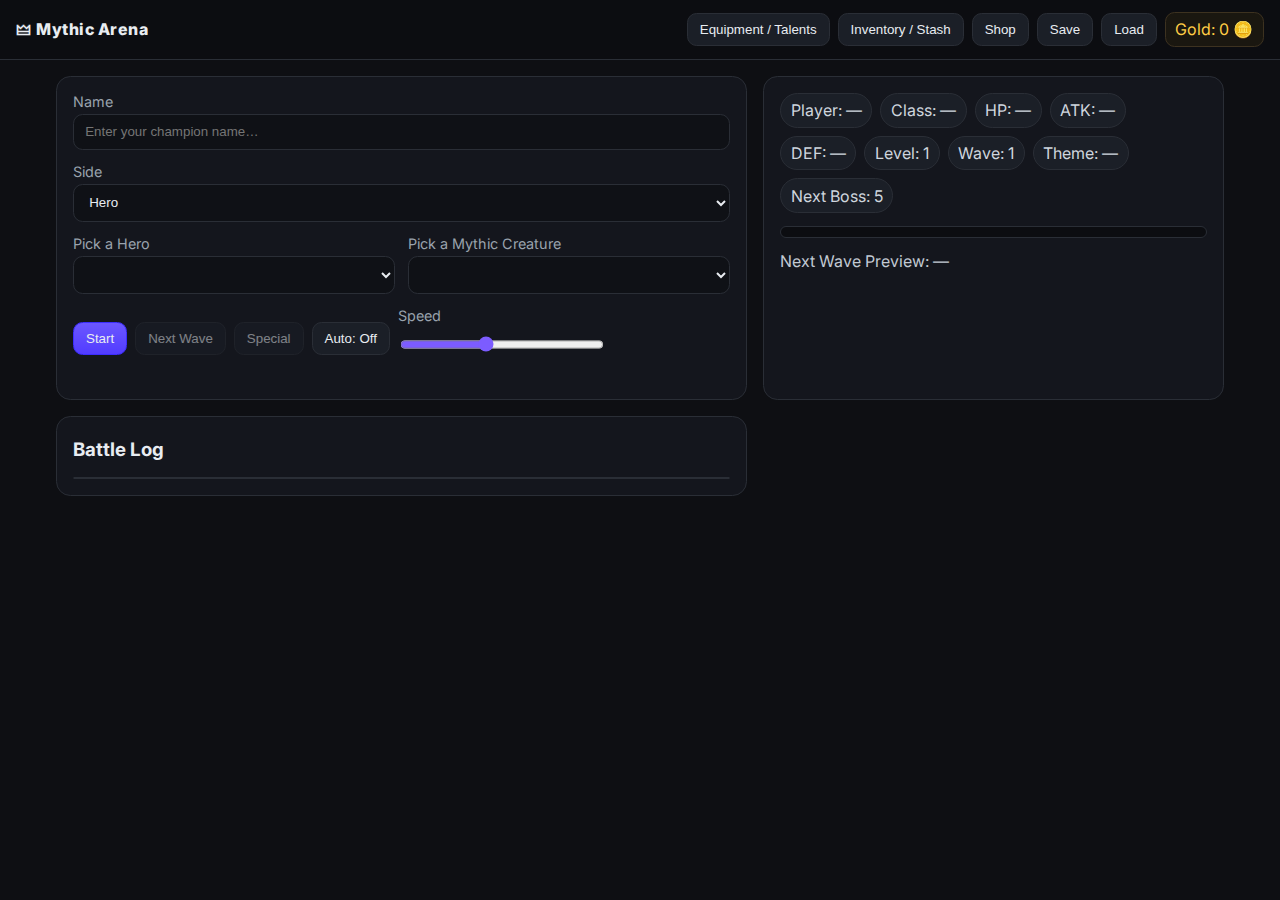
<file: index.html>
<!doctype html>
<html lang="en">
<head>
  <meta charset="utf-8" />
  <title>Mythic Arena</title>
  <meta name="viewport" content="width=device-width, initial-scale=1" />
  <link rel="preconnect" href="https://fonts.gstatic.com" crossorigin>
  <link href="https://fonts.googleapis.com/css2?family=Inter:wght@400;600;800&display=swap" rel="stylesheet">
  <link rel="stylesheet" href="./css/styles.css" />
</head>
<body>
  <header class="topbar">
    <div class="brand">🜲 Mythic Arena</div>
    <nav class="top-actions">
      <button id="btn-equipment" class="btn">Equipment / Talents</button>
      <button id="btn-inventory" class="btn">Inventory / Stash</button>
      <button id="btn-shop" class="btn">Shop</button>
      <button id="btn-save" class="btn">Save</button>
      <button id="btn-load" class="btn">Load</button>
      <div class="gold-chip">Gold: <span id="stat-gold">0</span> 🪙</div>
    </nav>
  </header>

  <main class="shell">
    <section class="picker">
      <div class="row">
        <label>Name</label>
        <input id="input-name" type="text" placeholder="Enter your champion name…" />
      </div>
      <div class="row">
        <label>Side</label>
        <select id="select-side">
          <option value="hero">Hero</option>
          <option value="creature">Creature</option>
        </select>
      </div>
      <div class="row grid-2">
        <div>
          <label>Pick a Hero</label>
          <select id="select-hero"></select>
        </div>
        <div>
          <label>Pick a Mythic Creature</label>
          <select id="select-creature"></select>
        </div>
      </div>
      <div class="row controls">
        <button id="btn-start" class="btn primary">Start</button>
        <button id="btn-next" class="btn" disabled>Next Wave</button>
        <button id="btn-special" class="btn" disabled>Special</button>
        <button id="btn-auto" class="btn">Auto: Off</button>
        <label class="speed">
          Speed
          <input id="range-speed" type="range" min="0" max="100" value="40" />
        </label>
      </div>
    </section>

    <section class="status">
      <div class="chips">
        <div class="chip">Player: <span id="stat-player">—</span></div>
        <div class="chip">Class: <span id="stat-class">—</span></div>
        <div class="chip">HP: <span id="stat-hp">—</span></div>
        <div class="chip">ATK: <span id="stat-atk">—</span></div>
        <div class="chip">DEF: <span id="stat-def">—</span></div>
        <div class="chip">Level: <span id="stat-level">1</span></div>
        <div class="chip">Wave: <span id="stat-wave">1</span></div>
        <div class="chip">Theme: <span id="stat-theme">—</span></div>
        <div class="chip">Next Boss: <span id="stat-nextboss">5</span></div>
      </div>

      <div class="xpbar">
        <div id="xp-fill" class="xpfill" style="width:0%"></div>
      </div>

      <div class="nextwave">
        Next Wave Preview: <span id="nextwave">—</span>
      </div>
    </section>

    <section class="log-wrap">
      <h3>Battle Log</h3>
      <ul id="log" class="log"></ul>
    </section>
  </main>

  <!-- Equipment / Talents -->
  <dialog id="dlg-equipment" class="modal">
    <div class="modal-head">
      <h3>Equipment & Talents</h3>
      <button class="btn ghost" data-close="dlg-equipment">Close</button>
    </div>
    <div class="modal-body" id="panel-equipment">
    </div>
  </dialog>

  <!-- Inventory / Stash -->
  <dialog id="dlg-inventory" class="modal">
    <div class="modal-head">
      <h3>Inventory & Stash</h3>
      <button class="btn ghost" data-close="dlg-inventory">Close</button>
    </div>
    <div class="modal-body" id="panel-inventory">
    </div>
  </dialog>

  <!-- Shop -->
  <dialog id="dlg-shop" class="modal">
    <div class="modal-head">
      <h3>Shop</h3>
      <button class="btn ghost" data-close="dlg-shop">Close</button>
    </div>
    <div class="modal-body" id="panel-shop">
    </div>
  </dialog>

  <script type="module" src="./src/main.js"></script>
</body>
</html>
</file>
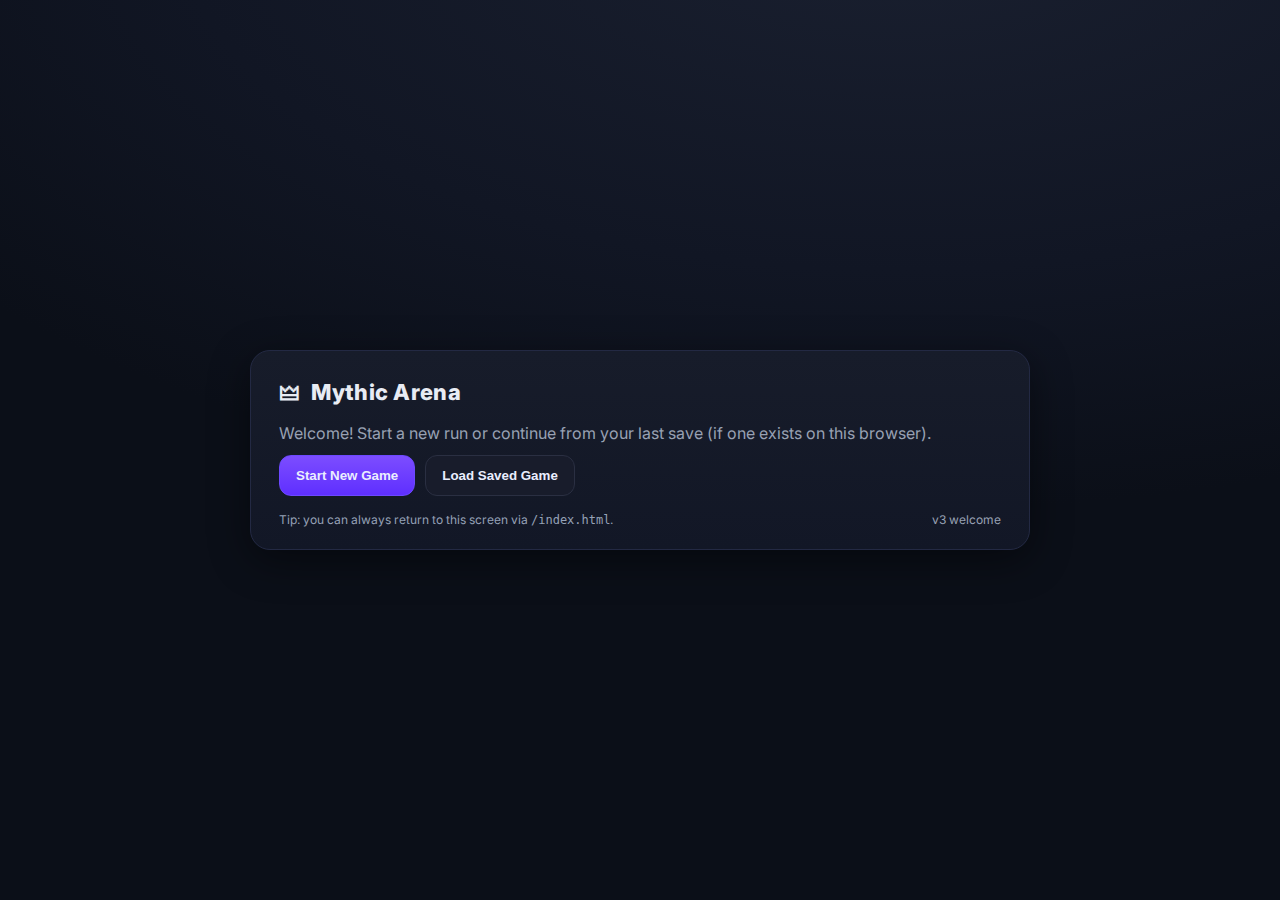
<file: mythic-arena/index.html>
<!doctype html>
<html lang="en">
<head>
  <meta charset="utf-8" />
  <title>Mythic Arena</title>
  <meta name="viewport" content="width=device-width, initial-scale=1" />
  <link rel="preconnect" href="https://fonts.gstatic.com" crossorigin>
  <link href="https://fonts.googleapis.com/css2?family=Inter:wght@400;600;800&display=swap" rel="stylesheet">

  <!-- Minimal styles for the landing page only -->
  <style>
    :root {
      color-scheme: dark;
      --bg:#0f1117;--panel:#141925;--text:#e8ecf4;--muted:#98a1b3;
      --accent:#7c4dff;--accent-2:#b388ff;--ring:rgba(124,77,255,.35);
    }
    *{box-sizing:border-box}
    html,body{height:100%}
    body{
      margin:0;
      font-family:Inter,system-ui,-apple-system,Segoe UI,Roboto,Arial,sans-serif;
      color:var(--text);
      background:
        radial-gradient(1200px 600px at 70% -10%, #1a2030 0, #111624 60%, #0b0f18 100%);
      display:grid;place-items:center;
    }
    .card{
      width:min(780px,92vw);
      background:linear-gradient(180deg,#171c2a 0,#121726 100%);
      border:1px solid #232943;border-radius:20px;
      box-shadow:0 10px 40px rgba(0,0,0,.45);
      padding:28px 28px 22px;
    }
    .brand{font-weight:800;letter-spacing:.3px;font-size:22px;display:flex;gap:10px;align-items:center}
    .brand .logo{font-size:22px}
    .muted{color:var(--muted)}
    .row{margin-top:18px}
    .btns{display:flex;gap:10px;flex-wrap:wrap;margin-top:12px}
    .btn{
      appearance:none;border:1px solid #2a2f42;background:#181c2b;color:#eaeefe;border-radius:12px;
      padding:12px 16px;font-weight:600;cursor:pointer;
      transition:transform .02s ease,box-shadow .2s ease,border-color .2s ease
    }
    .btn:hover{border-color:#3a4060}
    .btn.primary{background:linear-gradient(180deg,var(--accent) 0,#5f2fff 100%);border-color:#6c48ff}
    .btn.primary:focus-visible,.btn:focus-visible{outline:0;box-shadow:0 0 0 4px var(--ring)}
    .chip{display:inline-flex;align-items:center;gap:8px;color:#c9d2e3;background:#15192a;border:1px solid #232943;border-radius:999px;padding:8px 10px}
    .loader{--s:12px;width:calc(var(--s)*8);height:var(--s);border-radius:999px;background:#24304b;overflow:hidden;position:relative;box-shadow:inset 0 0 0 1px #2f3b5a}
    .loader::before{content:"";position:absolute;inset:0;background:linear-gradient(90deg,transparent 0 20%,var(--accent-2) 50%,transparent 80% 100%);animation:load 1.1s linear infinite}
    @keyframes load{from{transform:translateX(-60%)}to{transform:translateX(160%)}}
    .footer{display:flex;justify-content:space-between;align-items:center;gap:12px;margin-top:16px;color:#a8b2c3;font-size:12px}
    .notice{font-size:12px;color:#95a1b6}
    .hidden{display:none !important}
  </style>
</head>
<body>
  <main class="card">
    <div class="brand"><span class="logo">🜲</span> Mythic Arena</div>
    <div class="row muted">Welcome! Start a new run or continue from your last save (if one exists on this browser).</div>

    <div class="row btns">
      <button id="btn-new"  class="btn primary">Start New Game</button>
      <button id="btn-load" class="btn">Load Saved Game</button>
    </div>

    <div id="loading" class="row hidden">
      <div class="chip"><span class="loader"></span> <strong>Preparing assets…</strong></div>
    </div>

    <div class="footer">
      <div class="notice">Tip: you can always return to this screen via <code>/index.html</code>.</div>
      <div class="muted">v3 welcome</div>
    </div>
  </main>

  <script>
    const loading = document.getElementById('loading');
    function go(url){
      loading.classList.remove('hidden');
      setTimeout(()=>{ window.location.href = url; }, 250);
    }
    document.getElementById('btn-new').addEventListener('click', () => {
      go('./game.html#new');
    });
    document.getElementById('btn-load').addEventListener('click', () => {
      const hasSave = !!localStorage.getItem('mythic-arena-save');
      go(hasSave ? './game.html#load' : './game.html');
    });
  </script>
</body>
</html>
</file>
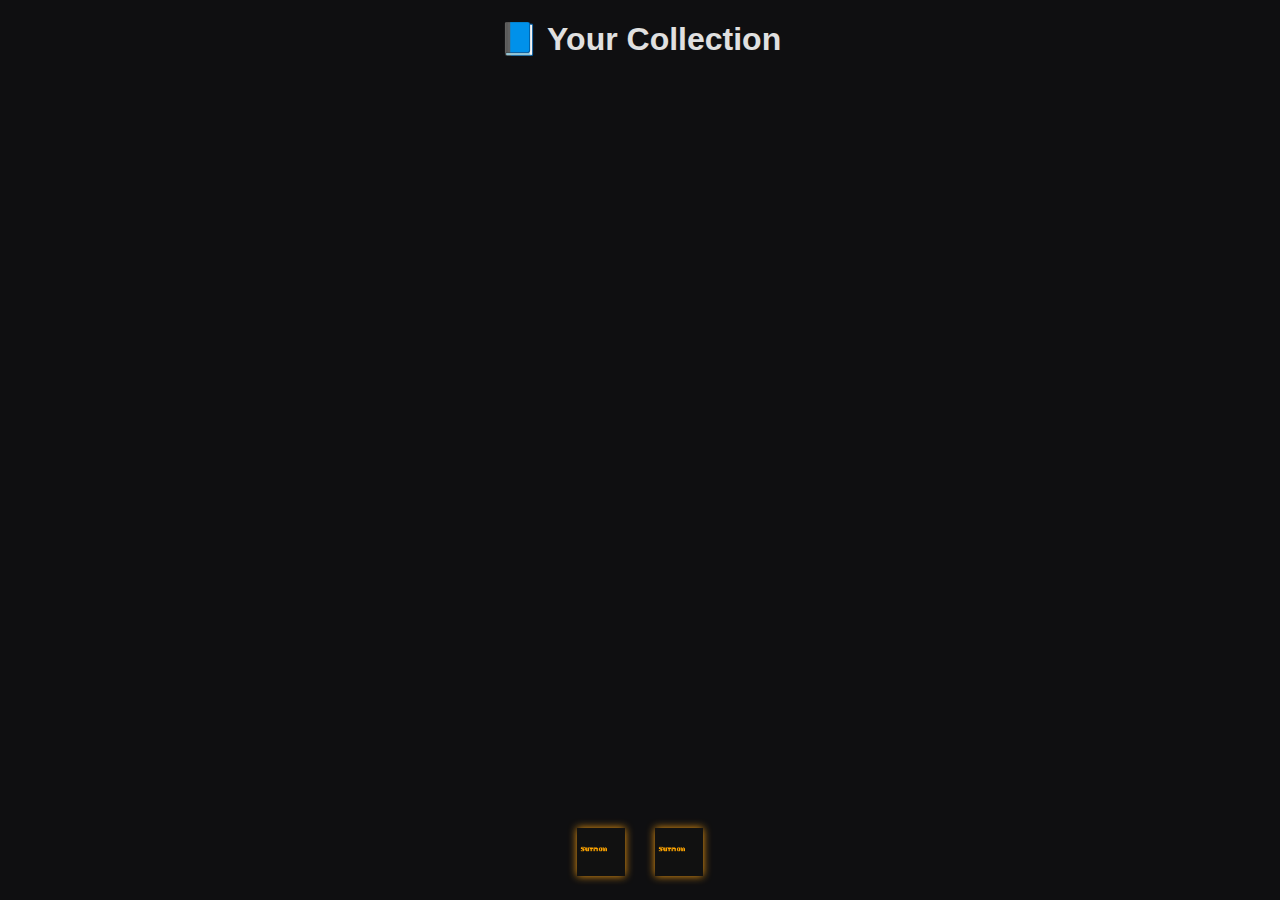
<file: gallery.html>
<!DOCTYPE html>
<html lang="en">
<head>
  <meta charset="UTF-8" />
  <title>Your Gallery</title>
  <link rel="stylesheet" href="style.css" />
</head>
<body>
  <h1>📘 Your Collection</h1>
  <div id="gallery" class="pulls"></div>
  <div class="nav-bar">
    <a href="index.html"><img src="assets/ui/summon.png" alt="Home" title="Home" /></a>
    <a href="summon.html"><img src="assets/ui/summon.png" alt="Summon" title="Summon" /></a>
  </div>
  <script>
    const collection = JSON.parse(localStorage.getItem("collection") || "{}");
    const gallery = document.getElementById("gallery");
    Object.values(collection).slice(0, 50).forEach((char) => {
      const item = document.createElement("div");
      item.classList.add("card");

      const img = document.createElement("img");
      img.src = char.image;
      img.style.borderColor = char.color;

      const name = document.createElement("h3");
      name.textContent = char.name;
      name.style.color = char.color;

      const rarity = document.createElement("p");
      rarity.textContent = `Rarity: ${char.rarity}`;
      rarity.style.color = char.color;

      item.appendChild(img);
      item.appendChild(name);
      item.appendChild(rarity);
      gallery.appendChild(item);
    });
  </script>
</body>
</html>
</file>
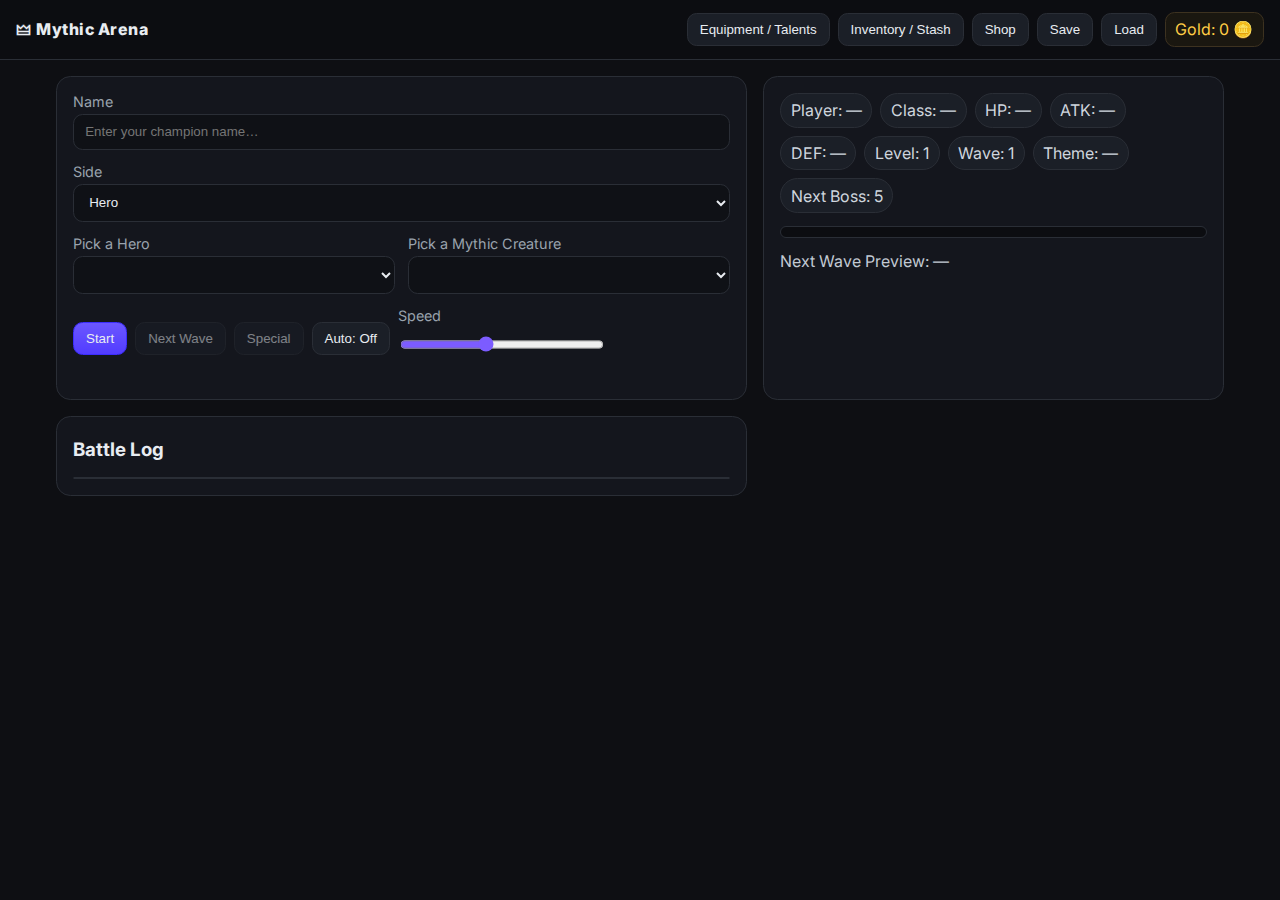
<file: game.html>
<!doctype html>
<html lang="en">
<head>
  <meta charset="utf-8" />
  <title>Mythic Arena — Game</title>
  <meta name="viewport" content="width=device-width, initial-scale=1" />
  <link rel="preconnect" href="https://fonts.gstatic.com" crossorigin>
  <link href="https://fonts.googleapis.com/css2?family=Inter:wght@400;600;800&display=swap" rel="stylesheet">
  <link rel="stylesheet" href="./css/styles.css" />
</head>
<body>
  <header class="topbar">
    <div class="brand">🜲 Mythic Arena</div>
    <nav class="top-actions">
      <button id="btn-equipment" class="btn">Equipment / Talents</button>
      <button id="btn-inventory" class="btn">Inventory / Stash</button>
      <button id="btn-shop" class="btn">Shop</button>
      <button id="btn-save" class="btn">Save</button>
      <button id="btn-load" class="btn">Load</button>
      <div class="gold-chip">Gold: <span id="stat-gold">0</span> 🪙</div>
    </nav>
  </header>

  <main class="shell">
    <section class="picker">
      <div class="row">
        <label>Name</label>
        <input id="input-name" type="text" placeholder="Enter your champion name…" />
      </div>
      <div class="row">
        <label>Side</label>
        <select id="select-side">
          <option value="hero">Hero</option>
          <option value="creature">Creature</option>
        </select>
      </div>
      <div class="row grid-2">
        <div>
          <label>Pick a Hero</label>
          <select id="select-hero"></select>
        </div>
        <div>
          <label>Pick a Mythic Creature</label>
          <select id="select-creature"></select>
        </div>
      </div>
      <div class="row controls">
        <button id="btn-start" class="btn primary">Start</button>
        <button id="btn-next" class="btn" disabled>Next Wave</button>
        <button id="btn-special" class="btn" disabled>Special</button>
        <button id="btn-auto" class="btn">Auto: Off</button>
        <label class="speed">
          Speed
          <input id="range-speed" type="range" min="0" max="100" value="40" />
        </label>
      </div>
    </section>

    <section class="status">
      <div class="chips">
        <div class="chip">Player: <span id="stat-player">—</span></div>
        <div class="chip">Class: <span id="stat-class">—</span></div>
        <div class="chip">HP: <span id="stat-hp">—</span></div>
        <div class="chip">ATK: <span id="stat-atk">—</span></div>
        <div class="chip">DEF: <span id="stat-def">—</span></div>
        <div class="chip">Level: <span id="stat-level">1</span></div>
        <div class="chip">Wave: <span id="stat-wave">1</span></div>
        <div class="chip">Theme: <span id="stat-theme">—</span></div>
        <div class="chip">Next Boss: <span id="stat-nextboss">5</span></div>
      </div>

      <div class="xpbar">
        <div id="xp-fill" class="xpfill" style="width:0%"></div>
      </div>

      <div class="nextwave">
        Next Wave Preview: <span id="nextwave">—</span>
      </div>
    </section>

    <section class="log-wrap">
      <h3>Battle Log</h3>
      <ul id="log" class="log"></ul>
    </section>
  </main>

  <!-- Equipment / Talents -->
  <dialog id="dlg-equipment" class="modal">
    <div class="modal-head">
      <h3>Equipment & Talents</h3>
      <button class="btn ghost" data-close="dlg-equipment">Close</button>
    </div>
    <div class="modal-body" id="panel-equipment"></div>
  </dialog>

  <!-- Inventory / Stash -->
  <dialog id="dlg-inventory" class="modal">
    <div class="modal-head">
      <h3>Inventory & Stash</h3>
      <button class="btn ghost" data-close="dlg-inventory">Close</button>
    </div>
    <div class="modal-body" id="panel-inventory"></div>
  </dialog>

  <!-- Shop -->
  <dialog id="dlg-shop" class="modal">
    <div class="modal-head">
      <h3>Shop</h3>
      <button class="btn ghost" data-close="dlg-shop">Close</button>
    </div>
    <div class="modal-body" id="panel-shop"></div>
  </dialog>

  <!-- Keep your exact game bundle paths -->
  <script type="module" src="./src/main.js"></script>

  <!-- Small helper: if URL has #load, auto-click your Load button when ready -->
  <script>
    (function () {
      const mode = (location.hash || "").replace("#","");
      if (mode !== "load") return;
      const tryClick = () => {
        const btn = document.getElementById("btn-load");
        if (btn) {
          // sanity check: only try if a save actually exists
          if (localStorage.getItem("mythic-arena-save")) btn.click();
          // clear hash so refreshes don’t re-trigger
          history.replaceState(null, "", location.pathname);
        } else {
          requestAnimationFrame(tryClick);
        }
      };
      if (document.readyState === "complete" || document.readyState === "interactive") {
        tryClick();
      } else {
        document.addEventListener("DOMContentLoaded", tryClick, { once:true });
      }
    })();
  </script>
</body>
</html>
</file>
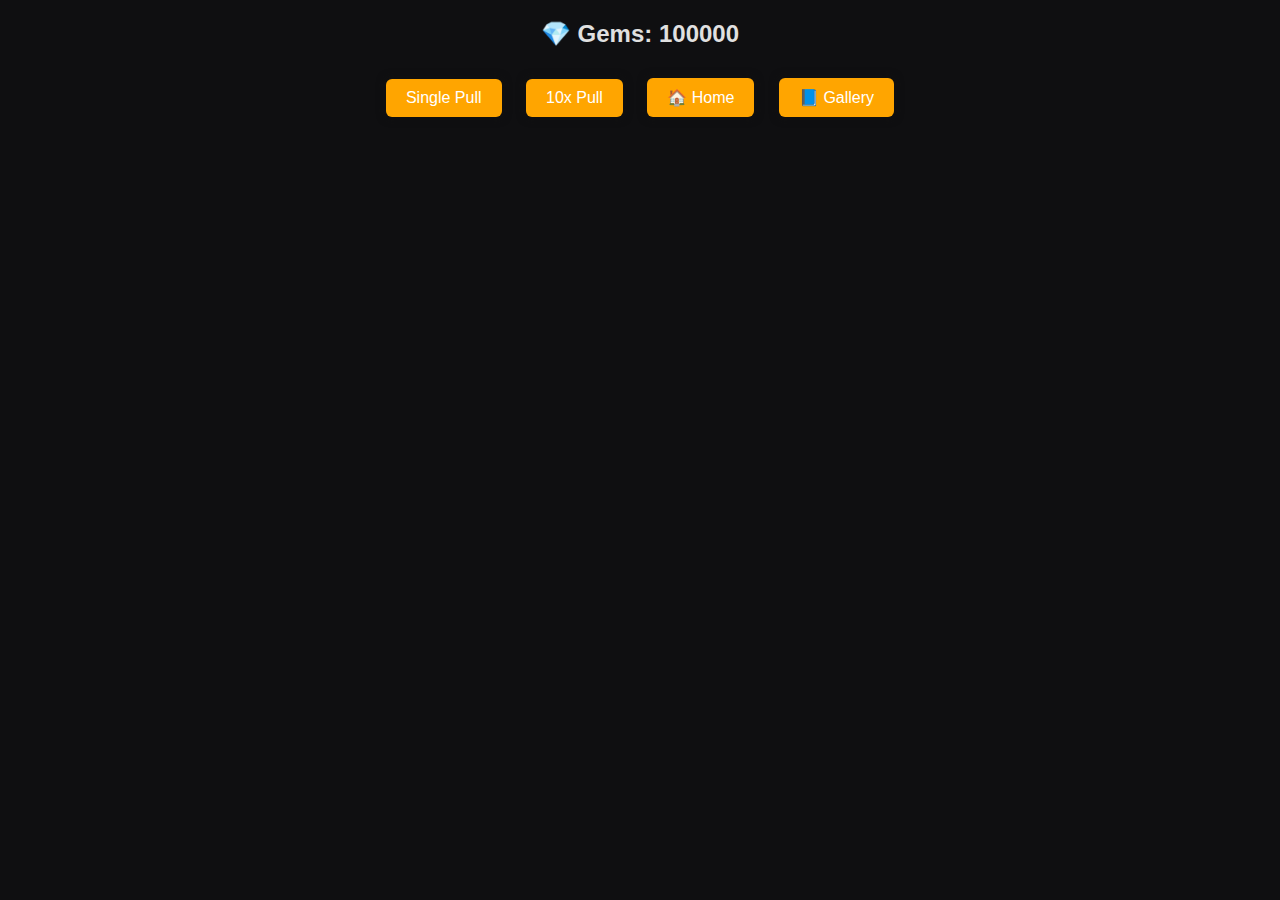
<file: summon.html>
<!DOCTYPE html>
<html lang="en">
<head>
  <meta charset="UTF-8" />
  <title>Summon</title>
  <link rel="stylesheet" href="style.css" />
</head>
<body>
  <h2 id="gems">💎 Gems: 100000</h2>
  <button id="pullOne">Single Pull</button>
  <button id="pullTen">10x Pull</button>
  <a href="index.html"><button>🏠 Home</button></a>
  <a href="gallery.html"><button>📘 Gallery</button></a>

  <div id="result" class="pulls"></div>
  <audio id="sfx" src="assets/sound/summon.mp3" preload="auto"></audio>
  <script src="script.js"></script>
</body>
</html>
</file>
<file: css/styles.css>
:root{
  --bg:#0e0f13;
  --panel:#14161d;
  --muted:#9aa3ad;
  --border:#2a2e36;
  --text:#e8ecf1;
  --accent:#7c5cff;
  --accent-2:#24d8a7;
  --danger:#ff5874;
  --gold:#ffcd45;
  --chip:#1b1f27;
  --xp:#3a86ff;
}
*{box-sizing:border-box}
html,body{margin:0;padding:0;background:var(--bg);color:var(--text);font-family:Inter,system-ui,Segoe UI,Roboto,Helvetica,Arial,sans-serif}
.topbar{display:flex;justify-content:space-between;align-items:center;padding:.75rem 1rem;border-bottom:1px solid var(--border);background:#0c0d11;position:sticky;top:0;z-index:5}
.brand{font-weight:800;letter-spacing:.5px}
.top-actions{display:flex;gap:.5rem;align-items:center;flex-wrap:wrap}
.btn{background:#1b1f27;border:1px solid var(--border);color:var(--text);padding:.5rem .75rem;border-radius:.6rem;cursor:pointer}
.btn:hover{border-color:#3a3f4a}
.btn.primary{background:linear-gradient(180deg,#6b57ff,#523cff);border-color:#3c2cff}
.btn.ghost{background:transparent}
.btn[disabled]{opacity:.5;cursor:not-allowed}
.gold-chip{background:#1a1710;color:var(--gold);padding:.4rem .6rem;border-radius:.6rem;border:1px solid #3d3220}
.shell{display:grid;grid-template-columns:1.2fr .8fr;gap:1rem;padding:1rem;max-width:1200px;margin:0 auto}
@media (max-width: 980px){.shell{grid-template-columns:1fr}}
.picker,.status,.log-wrap{background:var(--panel);border:1px solid var(--border);border-radius:.9rem;padding:1rem}
.picker label{display:block;color:var(--muted);font-size:.9rem;margin-bottom:.25rem}
.picker input,.picker select{width:100%;padding:.6rem .7rem;background:#0f1116;border:1px solid var(--border);border-radius:.6rem;color:var(--text)}
.row{margin-bottom:.8rem}
.grid-2{display:grid;grid-template-columns:1fr 1fr;gap:.8rem}
.controls{display:flex;gap:.5rem;flex-wrap:wrap;align-items:center}
.speed{display:flex;gap:.5rem;align-items:center;color:var(--muted)}
.speed input{accent-color:var(--accent)}
.status .chips{display:flex;gap:.5rem;flex-wrap:wrap}
.chip{background:var(--chip);border:1px solid var(--border);padding:.4rem .6rem;border-radius:999px;color:#cfd6de}
.xpbar{height:12px;background:#0c0d11;border:1px solid var(--border);border-radius:999px;overflow:hidden;margin:.8rem 0}
.xpfill{height:100%;background:linear-gradient(90deg,var(--xp),#7bffdd)}
.nextwave{color:#c2cad3}
.log-wrap h3{margin:.3rem 0 1rem 0}
.log{list-style:none;margin:0;padding:0;max-height:340px;overflow:auto;border:1px solid var(--border);border-radius:.6rem;background:#0f1116}
.log li{padding:.5rem .6rem;border-bottom:1px solid #1c2027;font-size:.95rem}
.log li:last-child{border-bottom:0}
.badge{display:inline-block;padding:.1rem .4rem;border-radius:.4rem;border:1px solid var(--border);font-size:.75rem;margin-right:.25rem}
.rarity-Normal{background:#1b2127}
.rarity-Common{background:#17231b}
.rarity-Rare{background:#12253a}
.rarity-Epic{background:#211533}
.rarity-Legendary{background:#332112}
.rarity-Mythical{background:#28223e}
.rarity-World{background:#3a2c10}
.set-tag{background:#152320;border:1px solid #294e3a}
.modal{border:1px solid var(--border);border-radius:1rem;background:var(--panel);color:var(--text);width:min(1000px,96vw)}
.modal::backdrop{background:rgba(0,0,0,.5)}
.modal-head{display:flex;justify-content:space-between;align-items:center;padding:1rem;border-bottom:1px solid var(--border)}
.modal-body{padding:1rem}
.flex{display:flex;gap:.6rem;flex-wrap:wrap}
.table{width:100%;border-collapse:collapse}
.table th,.table td{border-bottom:1px solid var(--border);padding:.5rem .4rem;text-align:left}
.toolbar{display:flex;gap:.5rem;align-items:center;flex-wrap:wrap;margin-bottom:.8rem}
.card{background:#0f1116;border:1px solid var(--border);border-radius:.7rem;padding:.6rem}
.help{color:var(--muted);font-size:.9rem}
.small{font-size:.9rem}
.sep{height:1px;background:var(--border);margin:.6rem 0}
</file>
<file: style.css>
body {
  background-color: #0f0f11;
  color: #e0e0e0;
  font-family: 'Segoe UI', sans-serif;
  text-align: center;
}
h1, h2, h3 {
  margin-top: 20px;
}
button {
  background-color: orange;
  color: white;
  padding: 10px 20px;
  border: none;
  margin: 10px;
  font-size: 16px;
  border-radius: 6px;
  box-shadow: 0 0 10px #111;
  cursor: pointer;
}
.pulls {
  display: flex;
  flex-wrap: wrap;
  justify-content: center;
  gap: 10px;
  margin-top: 20px;
}
.card {
  background-color: #1a1a1d;
  border: 2px solid #555;
  border-radius: 8px;
  padding: 10px;
  width: 120px;
}
.card img {
  width: 100%;
  height: 140px;
  object-fit: cover;
  object-position: top center;
  border-radius: 4px;
}
.nav-bar {
  position: fixed;
  bottom: 20px;
  left: 0;
  right: 0;
  display: flex;
  justify-content: center;
  gap: 30px;
}
.nav-bar a {
  text-decoration: none;
}
.nav-bar img {
  width: 48px;
  height: 48px;
  filter: drop-shadow(0 0 4px #f39c12);
}
</file>
